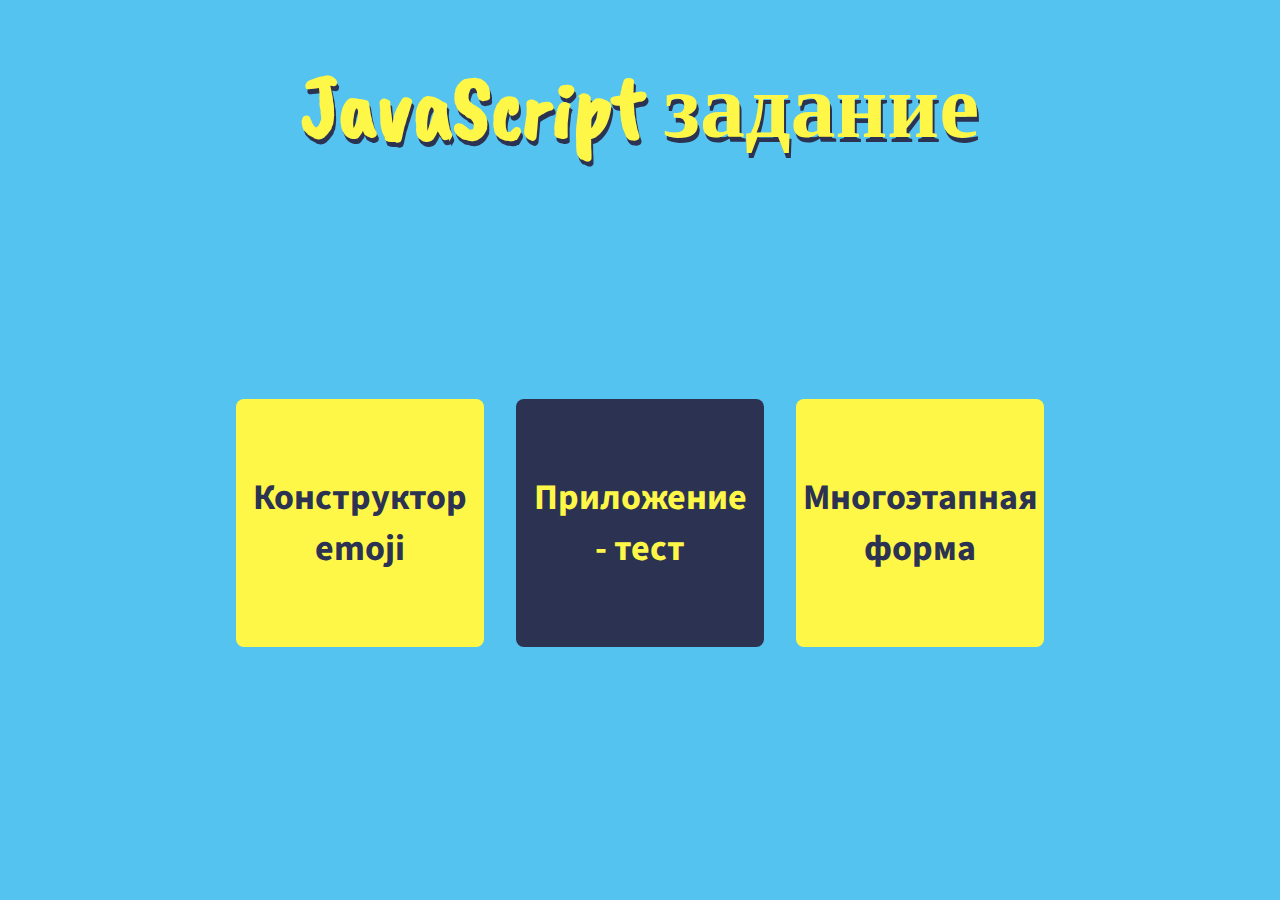
<file: index.html>
<!DOCTYPE html>
<html lang="en">
<head>
    <meta charset="UTF-8">
    <meta name="viewport" content="width=device-width, initial-scale=1.0">
    <meta http-equiv="X-UA-Compatible" content="ie=edge">
    <link href="https://fonts.googleapis.com/css?family=Caveat+Brush|Source+Sans+Pro:400,600,700&display=swap" rel="stylesheet">

    <title>JavaScript - Задание</title>
    <link rel="stylesheet" href="./index.css" />
</head>
<body>
    <main>
        <div id="main-container">
            <h1 id="main-heading">JavaScript задание</h1>
            <div id="card-wrapper">
                <div class="problem-card">
                    <a href="./emoji-maker/emoji.html"><p>Конструктор emoji</p></a>
                </div>
                <div class="problem-card">
                    <a href="./quiz-app/quiz.html"><p>Приложение - тест</p></a>
                </div>
                <div class="problem-card">
                    <a href="./multi-step-form/form.html"><p>Многоэтапная форма</p></a>
                </div>
            </div>
        </div>
    </main>
</body>
</html>
</file>
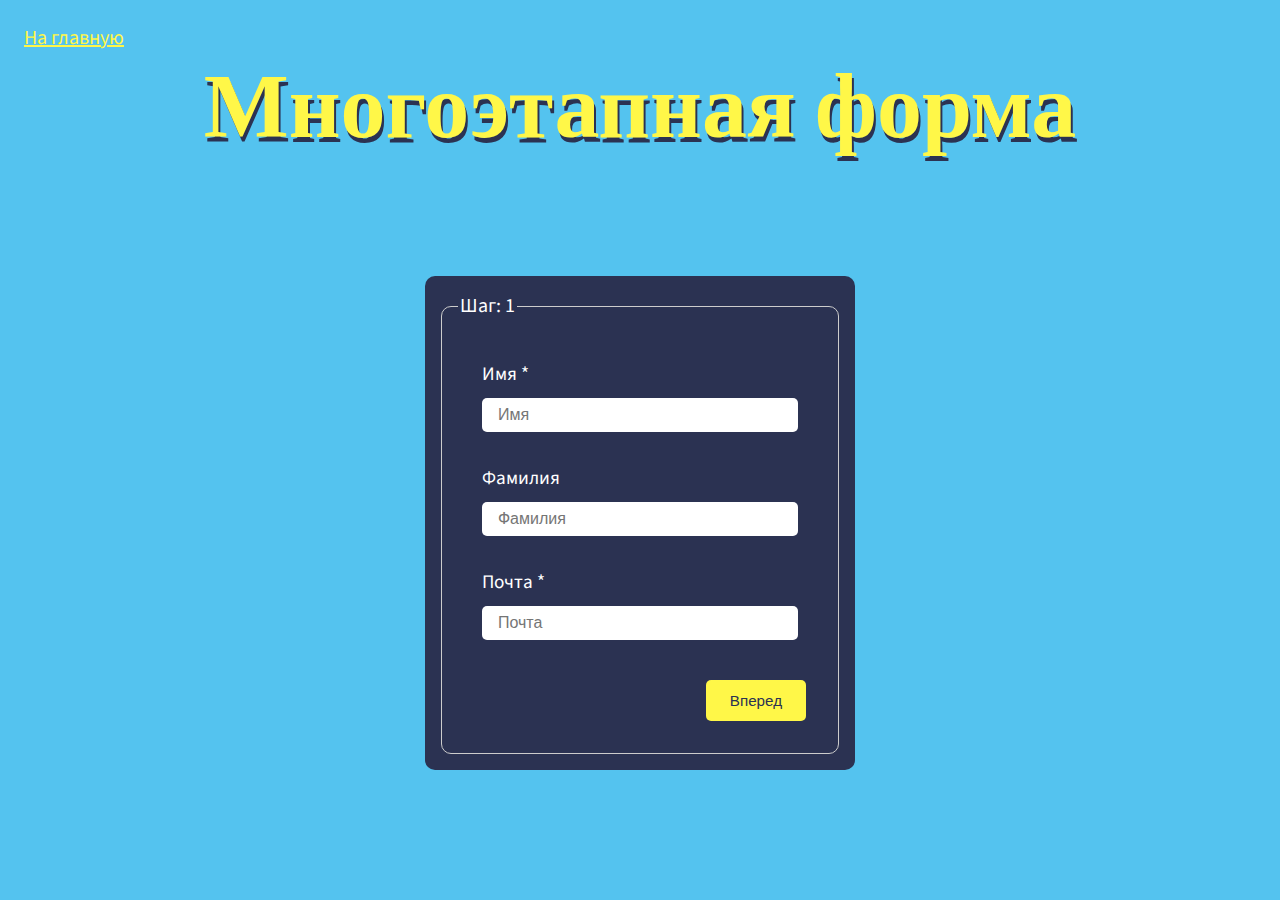
<file: multi-step-form/form.html>
<!DOCTYPE html>
<html lang="en">
  <head>
    <meta charset="UTF-8" />
    <meta name="viewport" content="width=device-width, initial-scale=1.0" />
    <meta http-equiv="X-UA-Compatible" content="ie=edge" />
    <link
      href="https://fonts.googleapis.com/css?family=Caveat+Brush|Source+Sans+Pro:400,600,700&display=swap"
      rel="stylesheet"
    />

    <title>Многоэтапная форма</title>
    <link rel="stylesheet" href="./form.css" />
  </head>

  <body>
    <main>
      <div id="main-container">
        <a id="back-to-homepage" href="../index.html">На главную</a>
        <h1 id="main-heading">Многоэтапная форма</h1>
        <div id="form-container">
          <form method="GET" id="MultiStepForm">
            <!-- Step One Form -->
            <fieldset class="FormContainer" id="StepOneContainer">
              <legend>Шаг: 1</legend>
              <div class="FormGroup">
                <label for="first_name">Имя *</label>
                <input id="first_name" type="text" placeholder="Имя" value="" />
                <p class="ErrorText" id="first_name_error">Введите имя верно</p>
              </div>
              <div class="FormGroup">
                <label for="last_name">Фамилия</label>
                <input id="last_name" type="text" placeholder="Фамилия" />
                <p class="ErrorText" id="last_name_error">
                  Введите фамилию верно
                </p>
              </div>
              <div class="FormGroup">
                <label for="email">Почта *</label>
                <input id="email" type="email" placeholder="Почта" />
                <p class="ErrorText" id="email_error">Введите почту верно</p>
              </div>
              <div class="FormGroupButtons">
                <button id="StepOneNext">Вперед</button>
              </div>
            </fieldset>

            <!-- Step Two Form -->
            <fieldset class="FormContainer" id="StepTwoContainer">
              <legend id="SecondLegend">Шаг: 2</legend>
              <div class="FormGroup">
                <label for="contact">Телефон *</label>
                <input id="contact" type="tel" placeholder="Телефон" />
                <p class="ErrorText" id="contact_error">
                  Введите телефон верно
                </p>
              </div>
              <div class="FormGroup">
                <label for="city">Город</label>
                <input id="city" type="text" placeholder="Город" />
                <p class="ErrorText" id="city_error">
                  Введите название города верно
                </p>
              </div>
              <div class="FormGroup">
                <label for="country">Страна *</label>
                <input id="country" type="text" placeholder="Страна" />
                <p class="ErrorText" id="country_error">
                  Введите название страны верно
                </p>
              </div>

              <div class="FormGroupButtons">
                <button id="StepTwoPrevious">Назад</button>
                <button id="StepTwoNext">Вперед</button>
              </div>
            </fieldset>

            <!-- Step Three Form -->
            <fieldset class="FormContainer" id="StepThreeContainer">
              <legend id="ThirdLegend">Шаг: 3</legend>
              <div class="FormGroup">
                <label for="select_program">Программы обучения *</label>
                <select id="select_program">
                  <option value="">- Выберите программу-</option>
                  <option value="React Developer">React разработчик</option>
                  <option value="Angular Developer">Angular разработчик</option>
                  <option value="Python Developer">Python разработчик</option>
                </select>
                <p class="ErrorText" id="select_program_error">
                  Выберите программу
                </p>
              </div>
              <div class="FormGroup">
                <label for="message">Сообщение *</label>
                <textarea
                  name="message"
                  id="message"
                  cols="30"
                  rows="5"
                  maxlength="50"
                ></textarea>
                <p class="ErrorText" id="message_error">Введите сообщение</p>
              </div>
              <div class="FormGroupButtons">
                <button id="StepThreePrevious">Назад</button>
                <button id="StepThreeSubmit">Отправить</button>
              </div>
            </fieldset>
          </form>

          <!-- Success Message -->
          <div id="SuccessContainer">
            <h3>Форма была отправлена успешно!</h3>
          </div>
        </div>
      </div>
    </main>

    <script type="text/javascript" src="script.js"></script>
  </body>
</html>
</file>
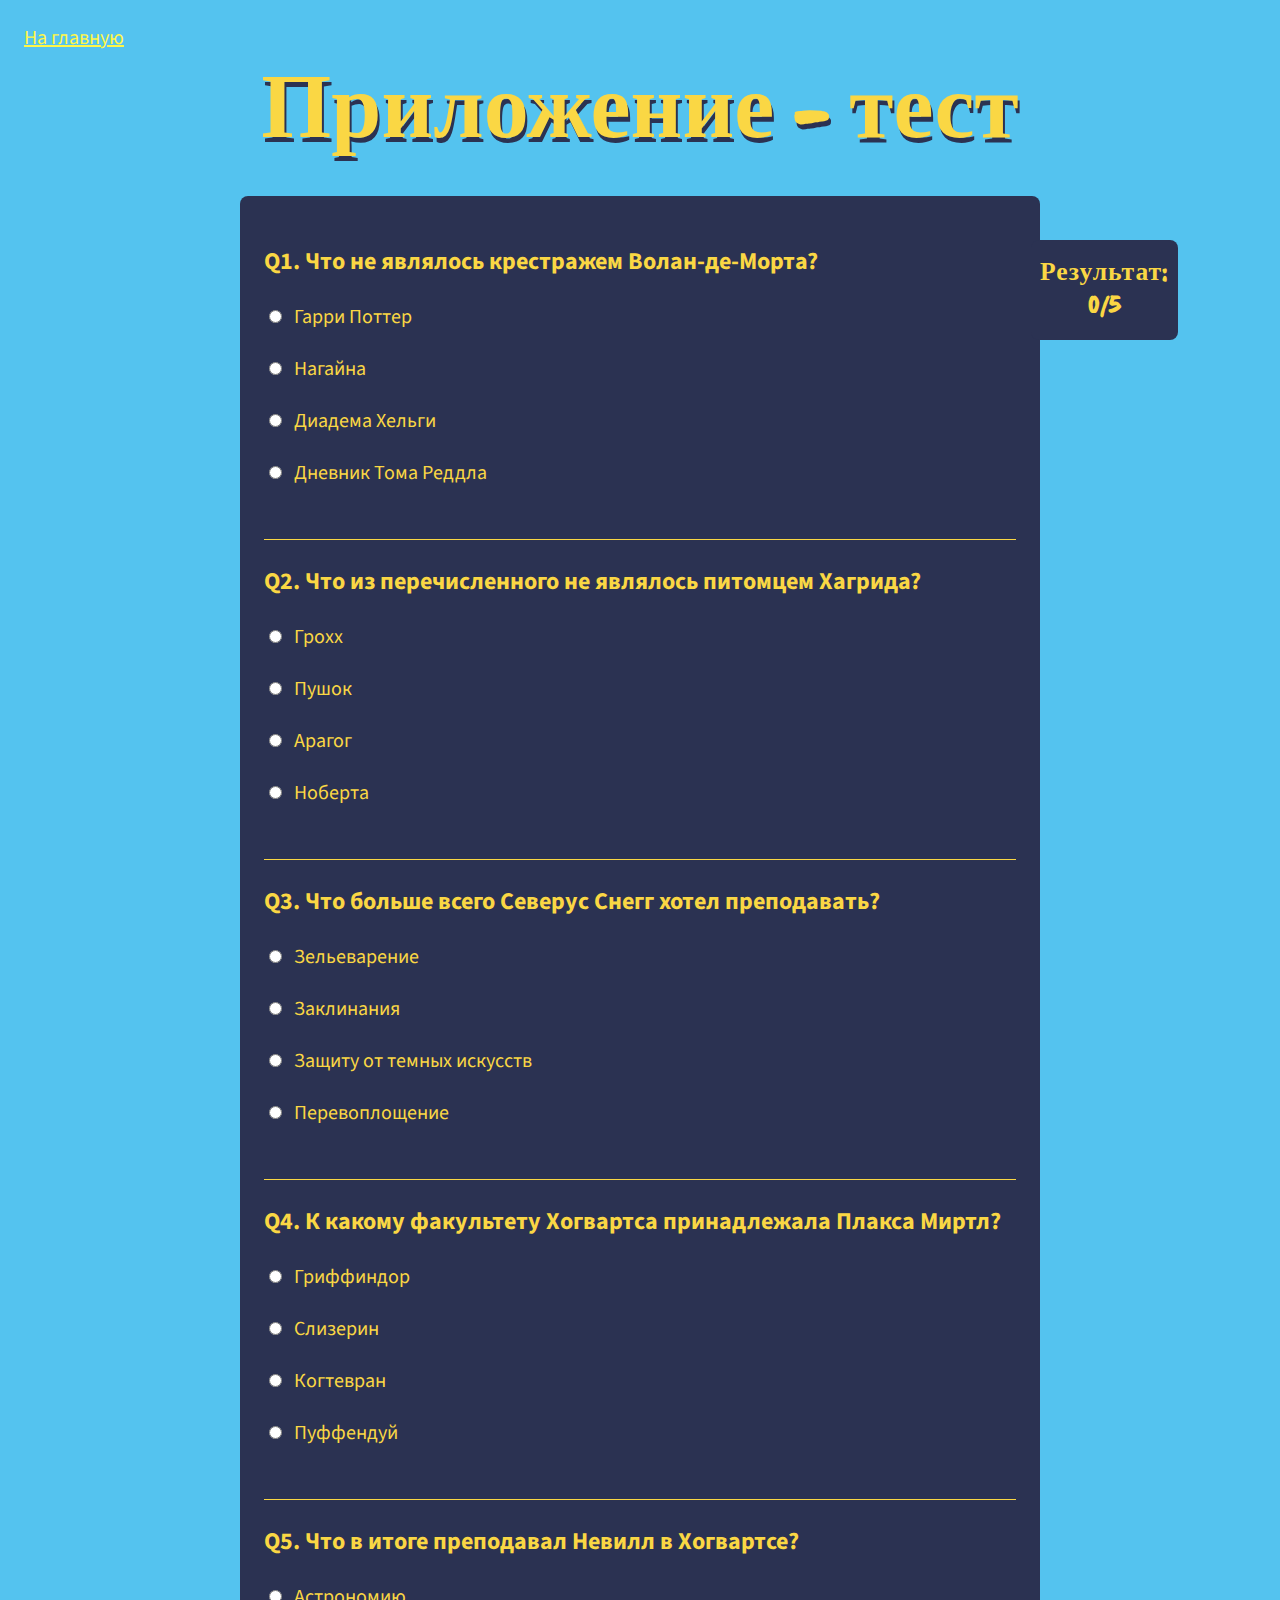
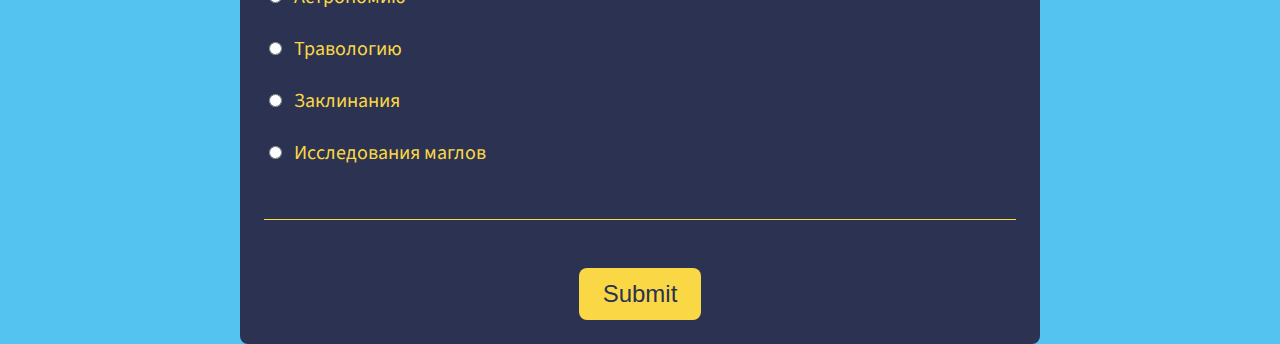
<file: quiz-app/quiz.html>
<!DOCTYPE html>
<html lang="en">

<head>
    <meta charset="UTF-8">
    <meta name="viewport" content="width=device-width, initial-scale=1.0">
    <meta http-equiv="X-UA-Compatible" content="ie=edge">
    <link href="https://fonts.googleapis.com/css?family=Caveat+Brush|Source+Sans+Pro:400,600,700&display=swap"
        rel="stylesheet">
    <title>Приложение - тест</title>
    <link rel="stylesheet" href="./quiz.css" />
</head>

<body>
    <main>
        <div id="main-container">
            <a id="back-to-homepage" href="../index.html">На главную</a>
            <div id="modal-wrapper">
                <div id="backdrop"></div>
                <div id="result-modal">
                    <h3>Ваш результат: </h3><br>
                    <span id="result"></span>
                </div>
            </div>
            <h1 id="main-heading">Приложение - тест</h1>
            <div id="quiz-wrapper" style="display: block;">
                <form class="quiz">

                    <section class="quiz-item">
                        <h3>Q1. Что не являлось крестражем Волан-де-Морта?</h3>
                        <div class="option-wrapper">
                            <label >
                                <input type="radio" required="" name="q1" value="1">
                                <p>Гарри Поттер</p>
                            </label>
                        </div>
                        <div class="option-wrapper">
                            <label>
                                <input type="radio" required="" name="q1" value="2">
                                <p>Нагайна</p>
                            </label>
                        </div>
                        <div class="option-wrapper">
                            <label><input type="radio" required="" name="q1" value="3">
                                <p>Диадема Хельги</p>
                            </label>
                        </div>
                        <div class="option-wrapper">
                            <label><input type="radio" required="" name="q1" value="4">
                                <p>Дневник Тома Реддла</p>
                            </label>
                        </div>
                    </section>
                    <section class="quiz-item">
                        <h3>Q2. Что из перечисленного не являлось питомцем Хагрида?</h3>
                        <div class="option-wrapper">
                            <label><input type="radio" required="" name="q2" value="1">
                                <p>Грохх</p>
                            </label>
                        </div>
                        <div class="option-wrapper">
                            <label><input type="radio" required="" name="q2" value="2">
                                <p>Пушок</p>
                            </label>
                        </div>
                        <div class="option-wrapper">
                            <label><input type="radio" required="" name="q2" value="3">
                                <p>Арагог</p>
                            </label>
                        </div>
                        <div class="option-wrapper">
                            <label><input type="radio" required="" name="q2" value="4">
                                <p>Ноберта</p>
                            </label>
                        </div>
                    </section>
                    <section class="quiz-item">
                        <h3>Q3. Что больше всего Северус Снегг хотел преподавать?</h3>
                        <div class="option-wrapper">
                            <label><input type="radio" required="" name="q3" value="1">
                                <p>Зельеварение</p>
                            </label>
                        </div>
                        <div class="option-wrapper">
                            <label><input type="radio" required="" name="q3" value="2">
                                <p>Заклинания</p>
                            </label>
                        </div>
                        <div class="option-wrapper">
                            <label><input type="radio" required="" name="q3" value="3">
                                <p>Защиту от темных искусств</p>
                            </label>
                        </div>
                        <div class="option-wrapper">
                            <label><input type="radio" required="" name="q3" value="4">
                                <p>Перевоплощение</p>
                            </label>
                        </div>
                    </section>
                    <section class="quiz-item">
                        <h3>Q4. К какому факультету Хогвартса принадлежала Плакса Миртл?</h3>
                        <div class="option-wrapper">
                            <label><input type="radio" required="" name="q4" value="1">
                                <p>Гриффиндор</p>
                            </label>
                        </div>
                        <div class="option-wrapper">
                            <label><input type="radio" required="" name="q4" value="2">
                                <p>Слизерин</p>
                            </label>
                        </div>
                        <div class="option-wrapper">
                            <label><input type="radio" required="" name="q4" value="3">
                                <p>Когтевран</p>
                            </label>
                        </div>
                        <div class="option-wrapper"><label>
                            <input type="radio" required="" name="q4" value="4">
                                <p>Пуффендуй</p>
                            </label>
                        </div>
                    </section>
                    <section class="quiz-item">
                        <h3>Q5. Что в итоге преподавал Невилл в Хогвартсе?</h3>
                        <div class="option-wrapper">
                            <label><input type="radio" required="" name="q5" value="1">
                                <p>Астрономию</p>
                            </label>
                        </div>
                        <div class="option-wrapper">
                            <label><input type="radio" required="" name="q5" value="2">
                                <p>Травологию</p>
                            </label>
                        </div>
                        <div class="option-wrapper">
                            <label><input type="radio" required="" name="q5" value="3">
                                <p>Заклинания</p>
                            </label>
                        </div>
                        <div class="option-wrapper">
                            <label><input type="radio" required="" name="q5" value="4">
                                <p>Исследования маглов</p>
                            </label>
                        </div>
                    </section>
                    <section id="submit-section">
                        <input id="btn-submit" type="submit" value="Submit">
                    </section>
                </form>
            </div>
            <div id="aside-counter">
                <h3>Результат:<span>0/5</span></h3>
            </div>
        </div>
    </main>

    <script src="./quiz.js"></script>

</html>
</file>
<file: index.css>
body {
    margin: 0;
    font-family: 'Source Sans Pro', sans-serif;
    background-color: #54c3ef;
}

#main-heading {
    font-family: 'Caveat Brush', cursive;
    font-size: 90px;
    text-align: center;
    color: #fff748;
    text-shadow: 2px 5px #2b3252;
    margin: 0;
    animation: shake 2s infinite;
}

@keyframes shake {
    0% {
        transform: rotate(1deg);
    }

    25% {
        transform: rotate(0deg);
    }

    50% {
        transform: rotate(-1deg);
    }

    75% {
        transform: rotate(0deg);
    }

    100% {
        transform: rotate(1deg);
    }
}

#main-container {
    width: 100%;
    height: 100vh;
    padding: 4% 8%;
    box-sizing: border-box;
}

#card-wrapper {
    height: 90%;
    display: flex;
    justify-content: center;
    align-items: center;
}

.problem-card {
    width: 200px;
    height: 200px;
    border-radius: 8px;
    margin: 16px;
    text-align: center;
    background-color: #2b3252;
    padding: 24px;

    display: inline-flex;
    justify-content: center;
    align-items: center;
}

.problem-card:nth-child(odd) {
    background-color: #fff748;
    color: #2b3252
}

.problem-card:nth-child(even) {
    background-color: #2b3252;
    color: #fff748;
}

.problem-card a {
    text-decoration: none;
    color: unset;
}

.problem-card p {
    font-weight: 700;
    font-size: 36px;
}
</file>
<file: multi-step-form/form.css>
body {
    margin: 0;
    font-family: 'Source Sans Pro', sans-serif;
    background-color: #54c3ef;
}

#main-heading {
    font-family: 'Caveat Brush', cursive;
    font-size: 90px;
    text-align: center;
    color: #fff748;
    text-shadow: 2px 5px #2b3252;
    margin: 0;
}

#main-container {
    width: 100%;
    height: 100vh;
    padding: 4% 8%;
    box-sizing: border-box;
}

#back-to-homepage {
    position: absolute;
    top: 24px;
    left: 24px;
    color: #fff748;
    font-size: 20px;
    text-decoration: underline;
}

#form-container {
    height: 90%;
    display: flex;
    justify-content: center;
    align-items: center;
}

form{
    width: 40%;
    background-color: #2b3252;
    border-radius: 10px;
}

.FormContainer{
    border: 1px solid #ccc;
    border-radius: 10px;
    padding: 1em;
    margin: 1em;
    box-sizing: border-box;
}

.FormGroup{
    margin: 1em;
    padding: 0.5em;
    position: relative;
    box-sizing: border-box;
}

legend{
    color: #fff;
    font-size: 20px;
}

#SecondLegend{
    text-align: center;
}

#ThirdLegend{
    text-align: right;
}

.FormGroup > label{
    color: #fff;
    font-size: 1.2em;
    margin-bottom: 0.5em;
}

.FormGroup > input{
    width: 100%;
    margin-top: 10px;
    border: none;
    outline: none;
    background: #fff;
    color: #000;
    font-size: 1em;
    padding: 0.5em 1em;
    box-sizing: border-box;
    border-radius: 5px;
}

.FormGroup > select{
    width: 100%;
    border: 1px solid #ccc;
    font-size: 1em;
    margin-top: 0.5em;
    padding: 0.5em 0.5em;
    border-radius: 5px;
}

.FormGroup > textarea{
    resize: none;
    width: 100%;
    font-size: 1em;
    font-family: sans-serif;
    margin-top: 10px;
    border: none;
    outline: none;
    padding: 0.5em 1em;
    box-sizing: border-box;
    border-radius: 5px;
}

.FormGroupButtons{
    padding: 1em;
    display: flex;
    flex-direction: row;
    justify-content: space-between;
}

#StepOneContainer > .FormGroupButtons{
    justify-content: flex-end;
}

button{
    border: 1px solid #ccc;
    background: transparent;
    color: #2b3252;
    padding: 12px 24px;
    border-radius: 5px;
    font-size: 0.95em;
    outline: none;
    cursor: pointer;
    background-color: #fff748;
    border: 0;
}

button:active{
    background: #fff;
    color: #000;
}

#StepOneContainer{
    display: block;
}
#StepTwoContainer, #StepThreeContainer{
    display: none;
}

.ErrorText{
    color: #ff4949;
    font-family: sans-serif;
    font-size: 0.9em;
    position: absolute;
    margin: 0px;
    margin-top: 4px;
    display: none;
}

#SuccessContainer{
    border: 1px solid #ccc;
    border-radius: 10px;
    width: 30%;
    background-color: #2b3252;
    color: #fff748;
    height: 300px;
    display: flex;
    flex-direction: column;
    justify-content: center;
    align-items: center;
    display: none;
}

#SuccessContainer h3{
    font-size: 1.3em;
    font-weight: normal;
    letter-spacing: 0.4px;
    text-align: center;
}
</file>
<file: quiz-app/quiz.css>
body {
  margin: 0;
  font-family: "Source Sans Pro", sans-serif;
  background-color: #54c3ef;
}

#main-heading {
  font-family: "Caveat Brush", cursive;
  font-size: 90px;
  text-align: center;
  color: #fad744;
  text-shadow: 2px 5px #2b3252;
  margin: 0;
}

#main-container {
  width: 100%;
  height: 100vh;
  padding: 4% 8%;
  box-sizing: border-box;
}

#quiz-wrapper {
  width: 100%;
  max-width: 800px;
  margin: 32px auto;

  box-sizing: border-box;
  padding: 24px;
  border-radius: 8px;
  background-color: #2b3252;
  color: #fad744;
  text-align: center;
  position: relative;
}

.quiz-item {
  padding-bottom: 36px;
  border-bottom: 1px solid #fad744;
  text-align: left;
}

.quiz-item h3 {
  font-size: 24px;
  margin-bottom: 16px;
}

.option-wrapper {
  padding-bottom: 8px;
  margin-bottom: 8px;
  border-radius: 10px;
}

.correct {
  background-color: rgba(0, 255, 0, 0.1);
  border: 1px solid green;
  border-radius: 8px;
}

.incorrect {
  background-color: rgba(255, 0, 0, 0.1);
  border: 1px solid red;
  border-radius: 8px;
}

.option-wrapper p {
  display: inline-block;
  font-size: 20px;
  margin: 8px 0 0 6px;
  cursor: pointer;
}

#btn-submit {
  padding: 12px 24px;
  color: #2b3252;
  font-size: 24px;
  border: 0;
  border-radius: 8px;
  cursor: pointer;
  margin-top: 48px;
  background-color: #fad744;
}

#back-to-homepage {
  position: absolute;
  top: 24px;
  left: 24px;
  color: #fff748;
  font-size: 20px;
  text-decoration: underline;
}

#modal-wrapper {
  display: none;
  width: 100%;
  height: 100vh;
  position: absolute;
  top: 0;
  left: 0;
  box-sizing: border-box;
}

#backdrop {
  width: 100vw;
  height: 100vh;
  position: fixed;
  background-color: rgba(0, 0, 0, 0.8);
  z-index: 10;
  cursor: pointer;
}

#result-modal {
  width: 100%;
  height: 400px;
  max-width: 600px;
  background-color: white;
  box-shadow: 0 2px 5px #ccc;
  border-radius: 8px;
  z-index: 20;

  display: flex;
  flex-direction: column;
  justify-content: center;
  align-items: center;

  position: fixed;
  top: 50%;
  left: 50%;
  transform: translate(-50%, -50%);
}

#result-modal h3 {
  font-size: 32px;
  font-weight: 500;
  margin-bottom: 0;
}

#result-modal span {
  font-size: 60px;
  font-weight: 800;
}

#aside-counter {
  box-sizing: border-box;
  width: 147px;
  background-color: #2b3252;
  border-radius: 8px;
  position: fixed;
  top: 240px;
  right: 8%;
  height: 100px;
  text-align: center;
  padding: 15px 5px;
}

#aside-counter h3 {
  color: #fad744;
  font-family: "Caveat Brush", cursive;
  font-size: 1.6em;
  margin: 0;
  letter-spacing: 1px;
}

#aside-counter span {
  display: block;
}
</file>
